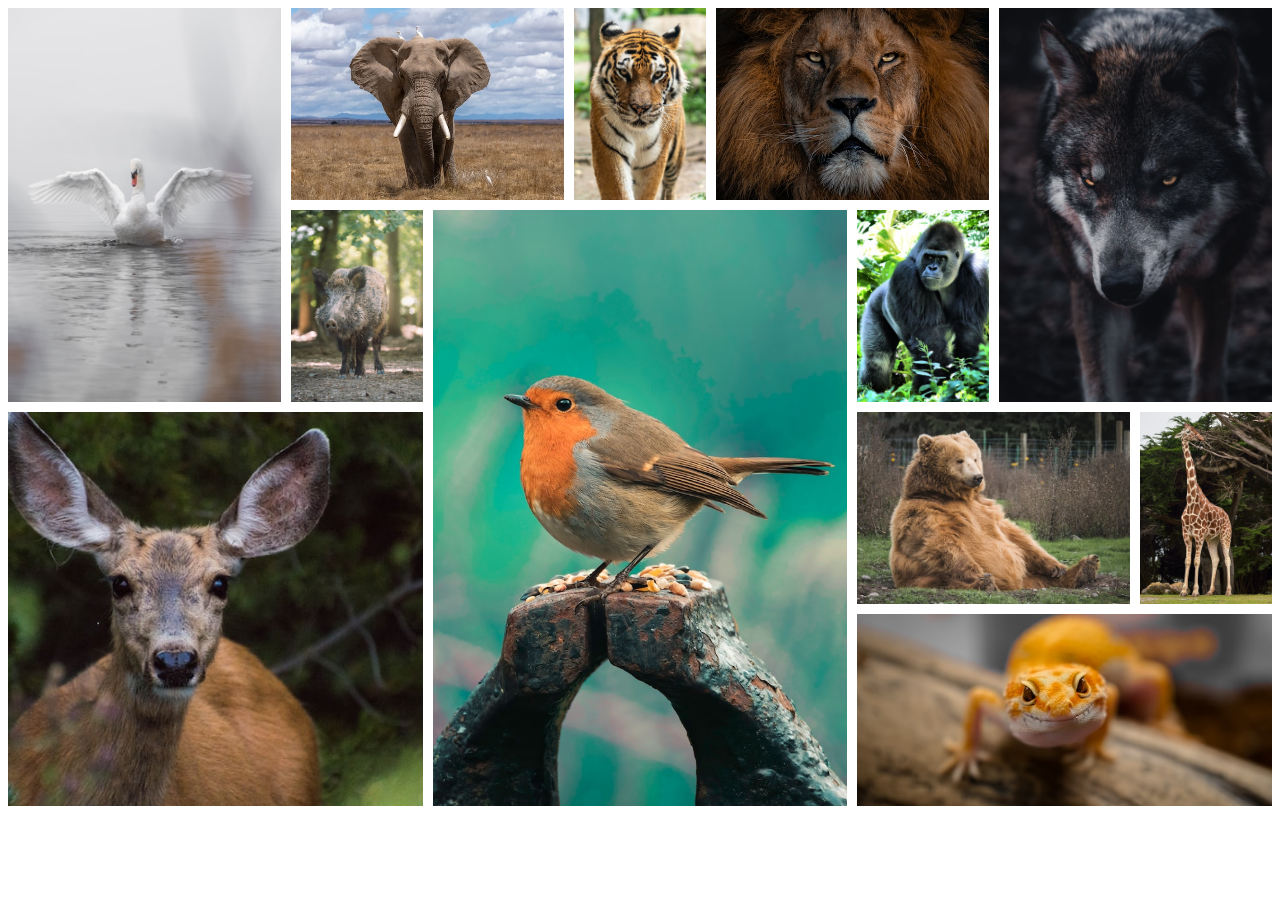
<file: index.html>
<!DOCTYPE html>
<html lang="en">
<head>
    <meta charset="UTF-8">
    <meta http-equiv="X-UA-Compatible" content="IE=edge">
    <meta name="viewport" content="width=device-width, initial-scale=1.0">
    <title>Doc</title>
    <link rel="stylesheet" href="styles.css">
</head>
<body>
    <div class="container">
        <div class="box b1">
            <img src="/images/1-swan.jpg">
        </div>
        <div class="box b2">
            <img src="/images/2-elephant.jpg">
        </div>
        <div class="box b3">
            <img src="/images/3-tiger.jpg">
        </div>
        <div class="box b4">
            <img src="/images/4-lion.jpg">
        </div>
        <div class="box b5">
            <img src="/images/5-wolf.jpg">
        </div>
        <div class="box b6">
            <img src="/images/6-wild-boar.jpg">
        </div>
        <div class="box b7">
            <img src="/images/7-bird.jpg">
        </div>
        <div class="box b8">
            <img src="/images/8-gorilla.jpg">
        </div>
        <div class="box b9">
            <img src="/images/9-doe.jpg">
        </div>
        <div class="box b10">
            <img src="/images/10-bear.jpg">
        </div>
        <div class="box b11">
            <img src="/images/11-giraffe.jpg">
        </div>
        <div class="box b12">
            <img src="/images/12-lizard.jpg">
        </div>
    </div>
</body>
</html>
</file>
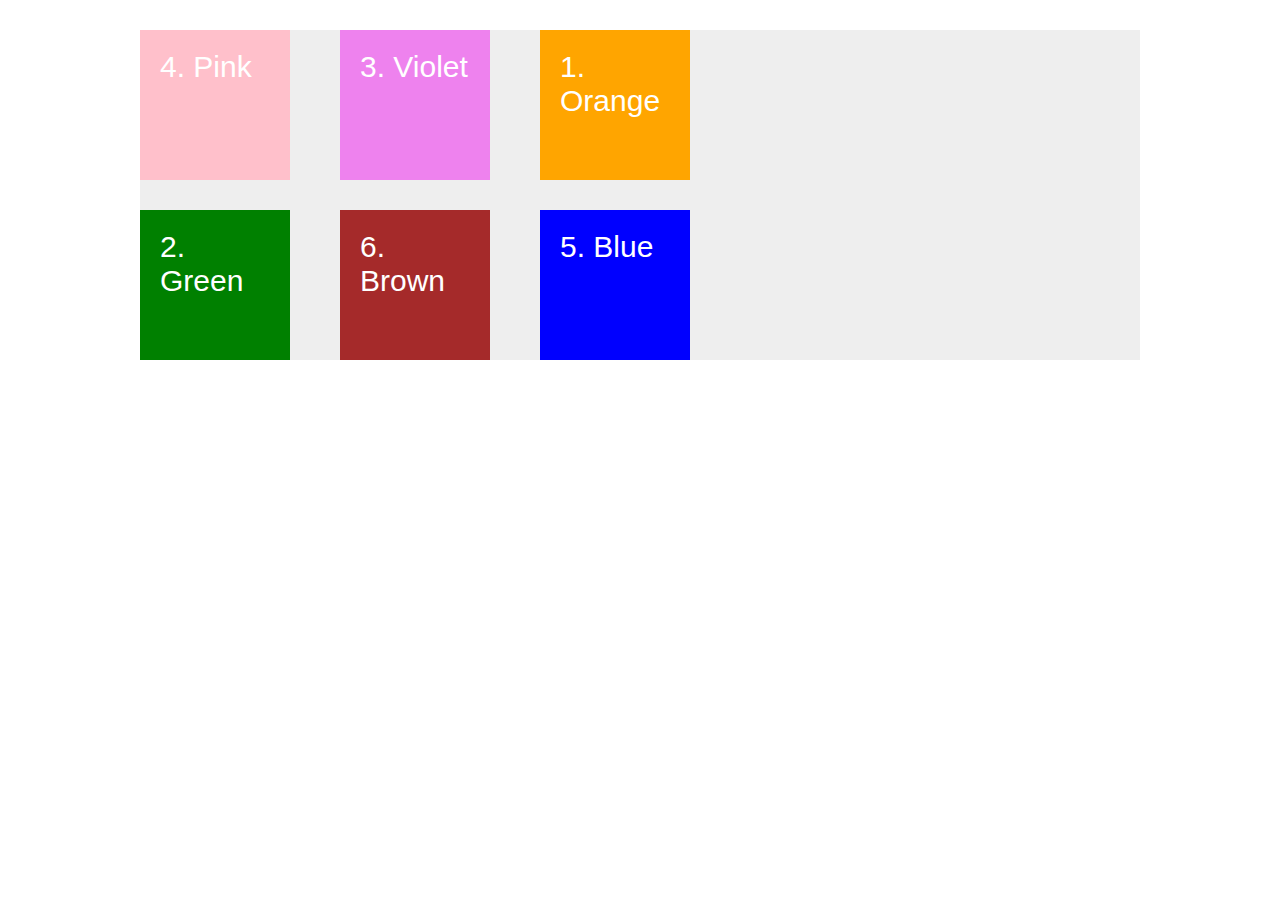
<file: grid-positioning.html>
<!DOCTYPE html>
<html lang="en">
  <head>
    <meta charset="UTF-8" />
    <meta http-equiv="X-UA-Compatible" content="IE=edge" />
    <meta name="viewport" content="width=device-width, initial-scale=1.0" />
    <title>Grid positioning</title>
    <link rel="stylesheet" href="grid-positioning.css" />
  </head>
  <body>
    <div class="container">
      <div class="item item--1">1. Orange</div>
      <div class="item item--2">2. Green</div>
      <div class="item item--3">3. Violet</div>
      <div class="item item--4">4. Pink</div>
      <div class="item item--5">5. Blue</div>
      <div class="item item--6">6. Brown</div>
    </div>
  </body>
</html>
</file>
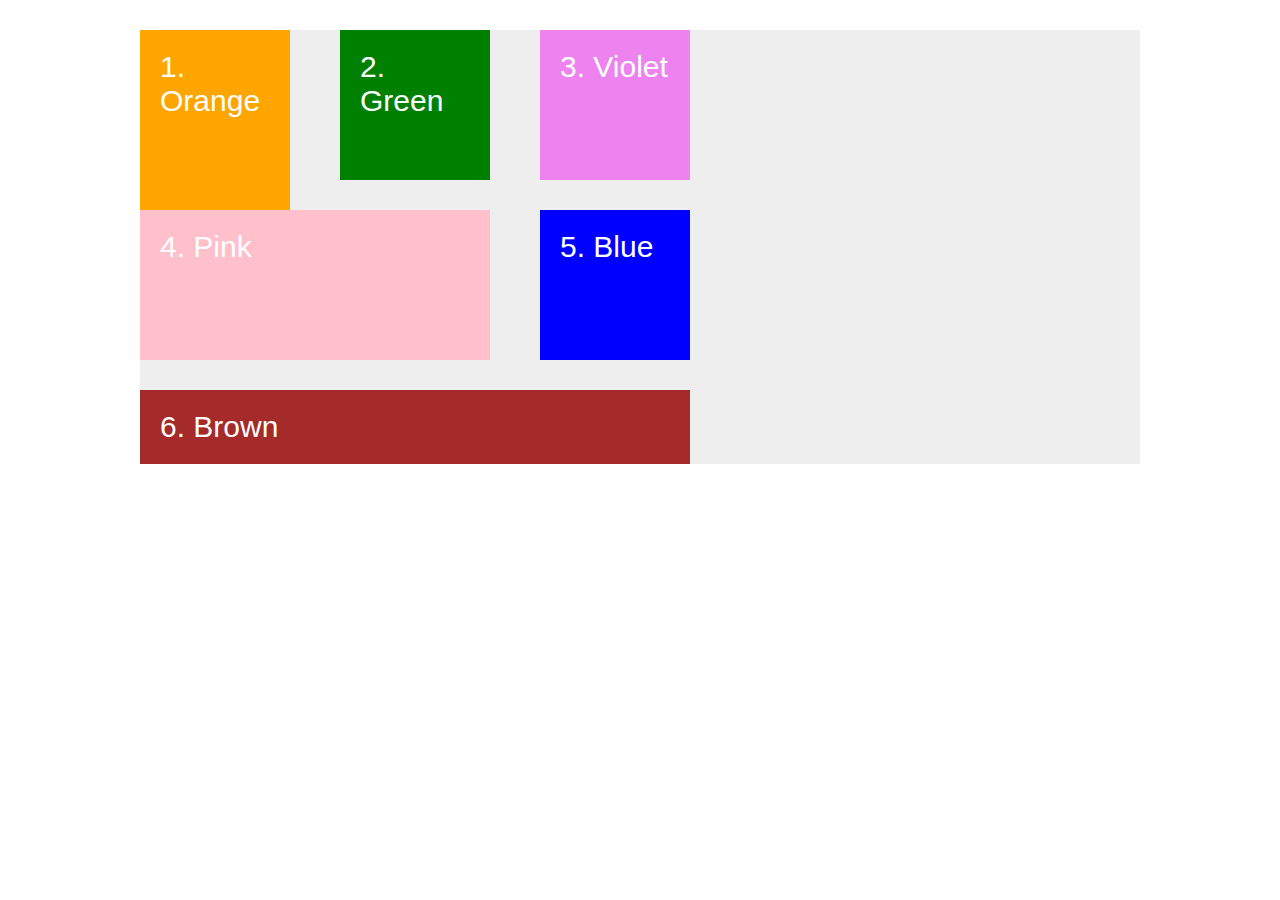
<file: grid-span.html>
<!DOCTYPE html>
<html lang="en">
  <head>
    <meta charset="UTF-8" />
    <meta http-equiv="X-UA-Compatible" content="IE=edge" />
    <meta name="viewport" content="width=device-width, initial-scale=1.0" />
    <title>Grid positioning</title>
    <link rel="stylesheet" href="grid-span.css" />
  </head>
  <body>
    <div class="container">
      <div class="item item--1">1. Orange</div>
      <div class="item item--2">2. Green</div>
      <div class="item item--3">3. Violet</div>
      <div class="item item--4">4. Pink</div>
      <div class="item item--5">5. Blue</div>
      <div class="item item--6">6. Brown</div>
    </div>
  </body>
</html>
</file>
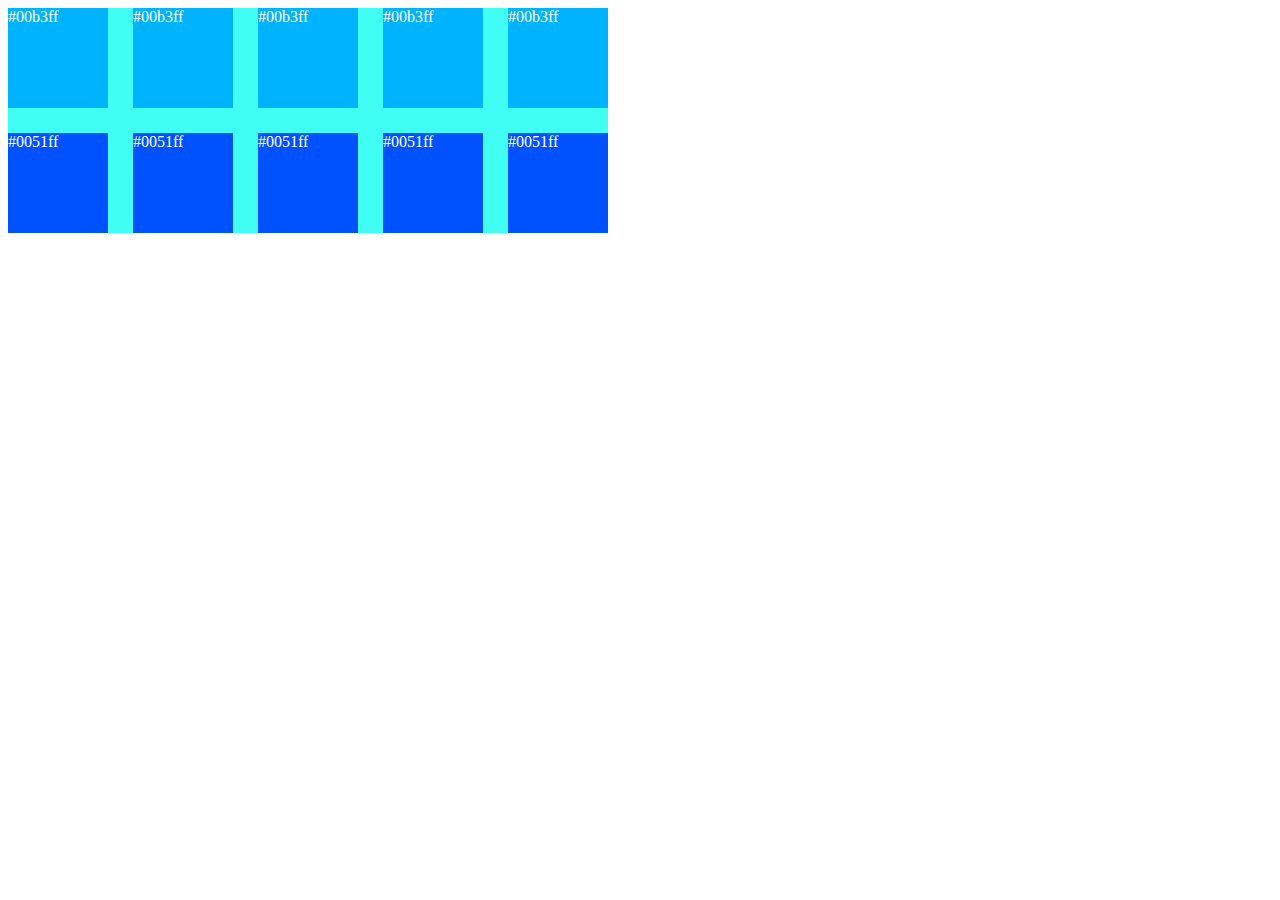
<file: grid10.html>
<!DOCTYPE html>
<html lang="en">
<head>
    <meta charset="UTF-8">
    <meta http-equiv="X-UA-Compatible" content="IE=edge">
    <meta name="viewport" content="width=device-width, initial-scale=1.0">
    <title>Document</title>
    <link rel="stylesheet" href="grid10.css">
</head>
<body>
    <div class="container">
        <div class="box type1">#00b3ff</div>
        <div class="box type1">#00b3ff</div>
        <div class="box type1">#00b3ff</div>
        <div class="box type1">#00b3ff</div>
        <div class="box type1">#00b3ff</div>
        <div class="box type2">#0051ff</div>
        <div class="box type2">#0051ff</div>
        <div class="box type2">#0051ff</div>
        <div class="box type2">#0051ff</div>
        <div class="box type2">#0051ff</div>
    </div>
</body>
</html>
</file>
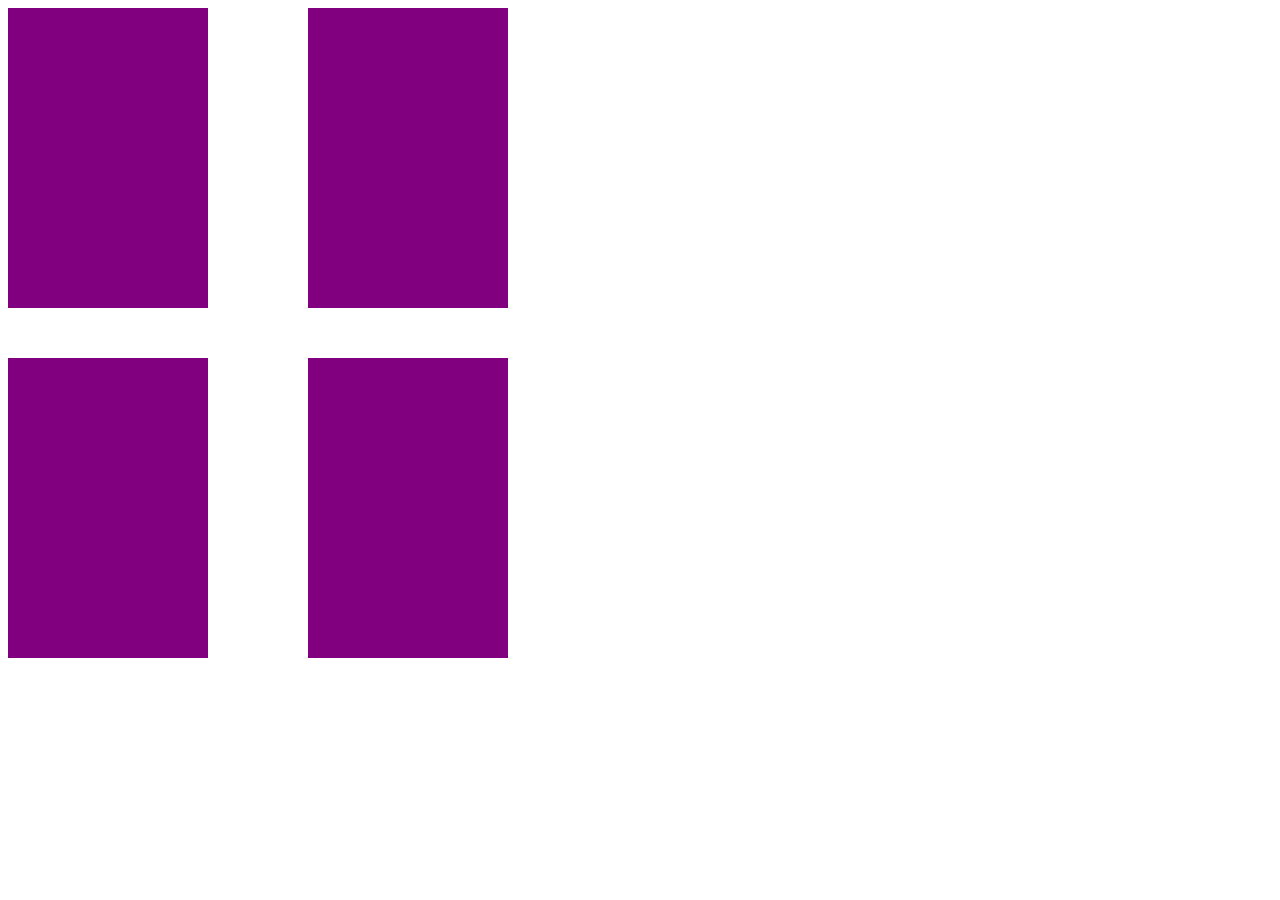
<file: grid4.html>
<!DOCTYPE html>
<html lang="en">
<head>
    <meta charset="UTF-8">
    <meta http-equiv="X-UA-Compatible" content="IE=edge">
    <meta name="viewport" content="width=device-width, initial-scale=1.0">
    <title>Document</title>
    <link rel="stylesheet" href="grid4.css">
</head>
<body>
    <div class="container">
        <div class="box"></div>
        <div class="box"></div>
        <div class="box"></div>
        <div class="box"></div>
    </div>
</body>
</html>
</file>
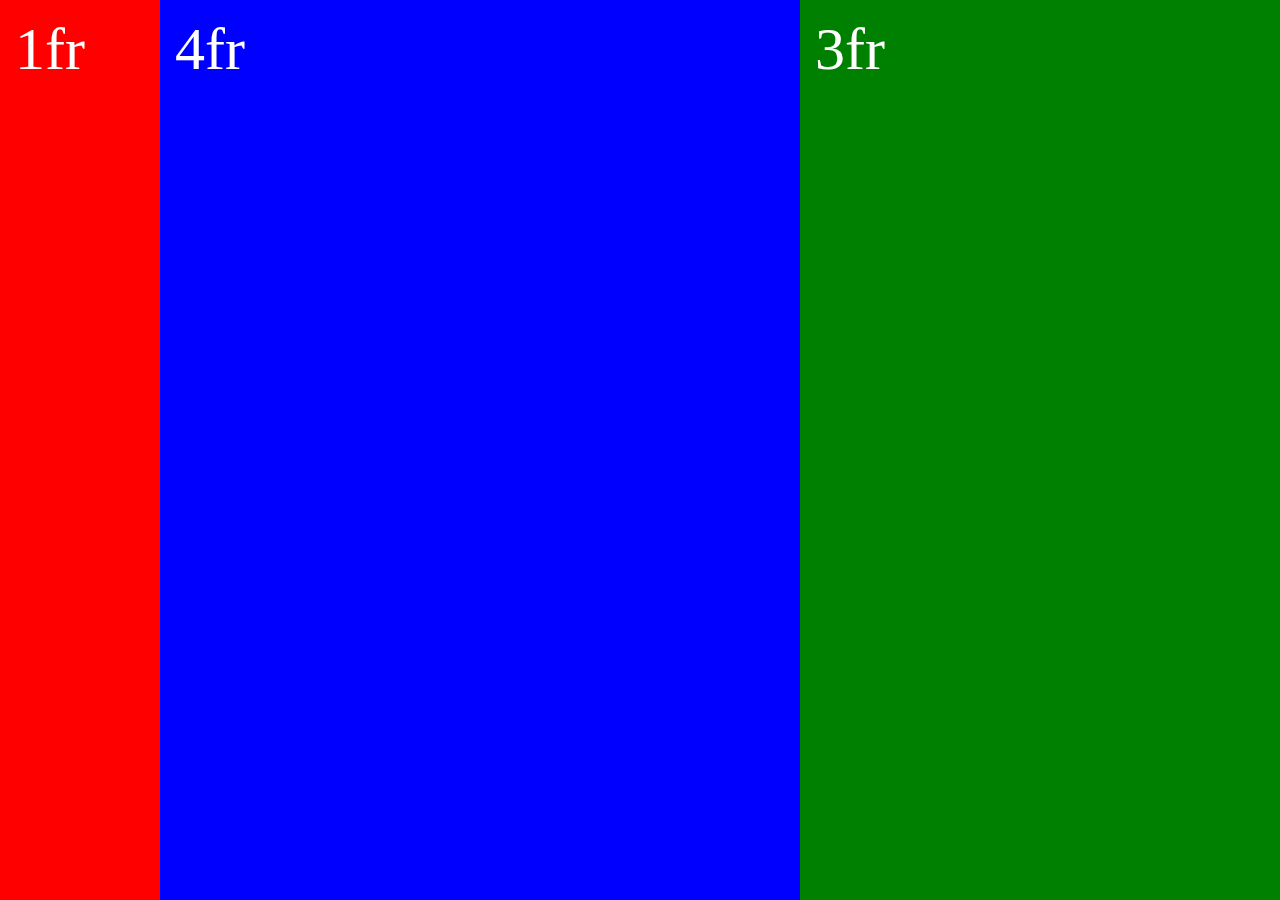
<file: layout-fr.html>
<!DOCTYPE html>
<html lang="en">
<head>
    <meta charset="UTF-8">
    <meta http-equiv="X-UA-Compatible" content="IE=edge">
    <meta name="viewport" content="width=device-width, initial-scale=1.0">
    <title>Document</title>
    <link rel="stylesheet" href="layout-fr.css">
</head>
<body>
    <div class="container">
        <div class="box b1">1fr</div>
        <div class="box b2">4fr</div>
        <div class="box b3">3fr</div>
    </div>
</body>
</html>
</file>
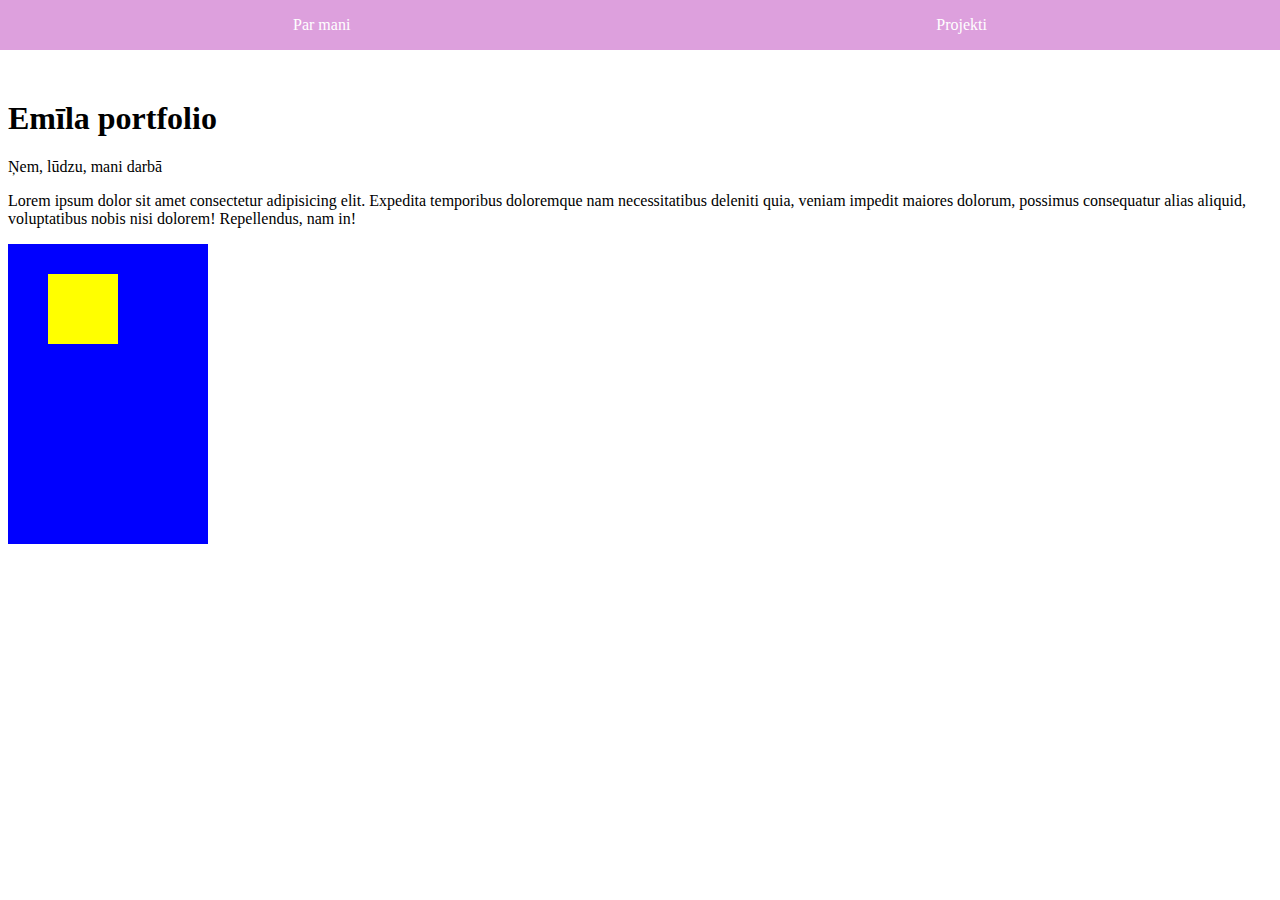
<file: navbar.html>
<!DOCTYPE html>
<html lang="lv">
<head>
    <meta charset="UTF-8">
    <meta http-equiv="X-UA-Compatible" content="IE=edge">
    <meta name="viewport" content="width=device-width, initial-scale=1.0">
    <title>Navbar project</title>
    <link rel="stylesheet" href="navbar.css">
</head>
<body>
    <header>
        <nav>
            <ul>
                <li><a href="par-mani.html">Par mani</a></li>
                <li><a href="projekti.html">Projekti</a></li>
            </ul>
        </nav>
        <img src="menu.svg" alt="Menu" />
    </header>
    <main>
        <h1>Emīla portfolio</h1>
        <p>Ņem, lūdzu, mani darbā</p>
        <p>Lorem ipsum dolor sit amet consectetur adipisicing elit. Expedita temporibus doloremque nam necessitatibus deleniti quia, veniam impedit maiores dolorum, possimus consequatur alias aliquid, voluptatibus nobis nisi dolorem! Repellendus, nam in!</p>
        <div class="parent">
            <div class="child"></div>
        </div>
    </main>
    <footer></footer>
</body>
</html>
</file>
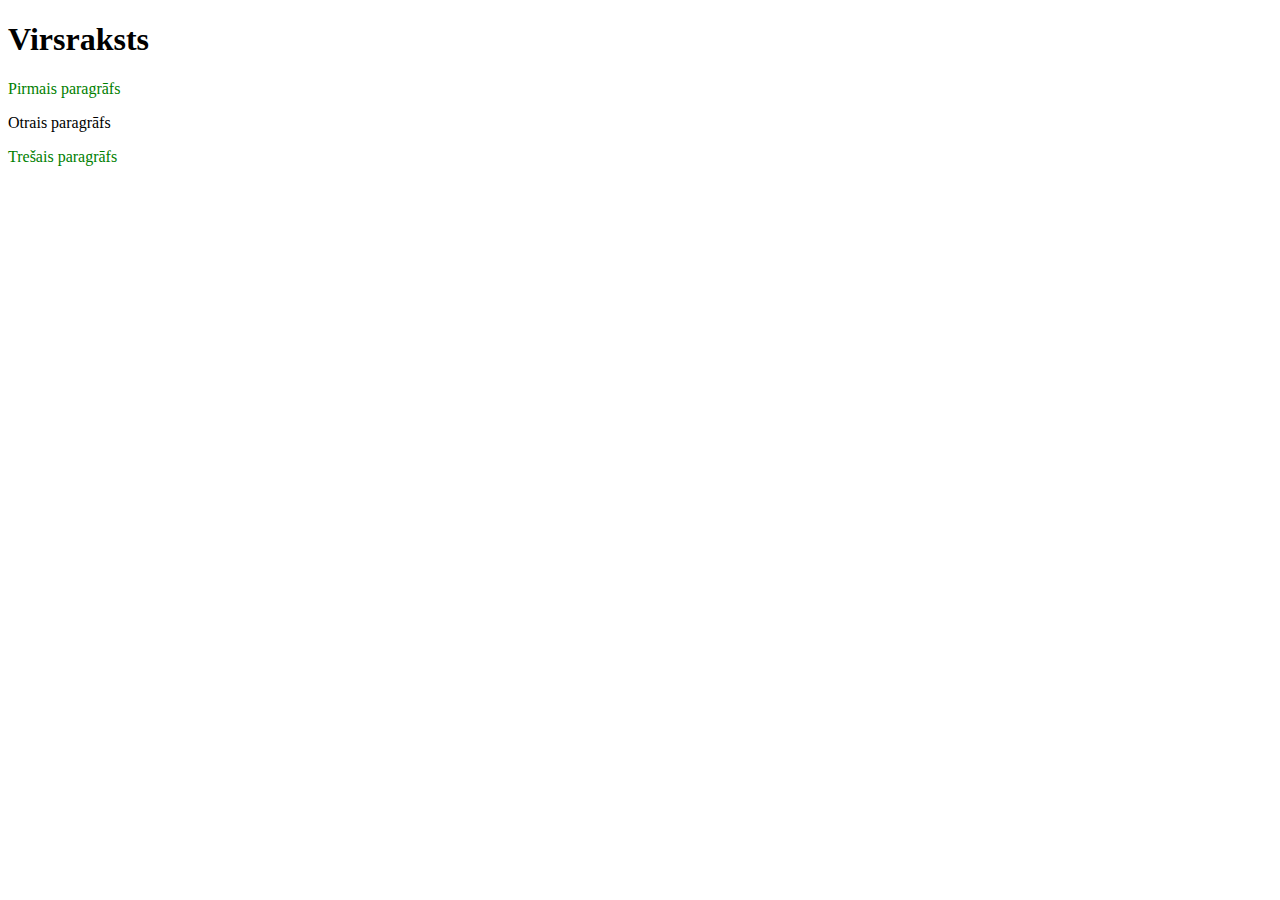
<file: Jauna mape/css-gt.html>
<!DOCTYPE html>
<html lang="lv">
<head>
    <meta charset="UTF-8">
    <meta http-equiv="X-UA-Compatible" content="IE=edge">
    <meta name="viewport" content="width=device-width, initial-scale=1.0">
    <title>CSS > selektors</title>
    <link rel="stylesheet" href="css-gt.css">
</head>
<body>
    <main>
        <h1>Virsraksts</h1>
        <p>Pirmais paragrāfs</p>
        <div>
            <p>Otrais paragrāfs</p>
        </div>
        <p>Trešais paragrāfs</p>
    </main>
</body>
</html>
</file>
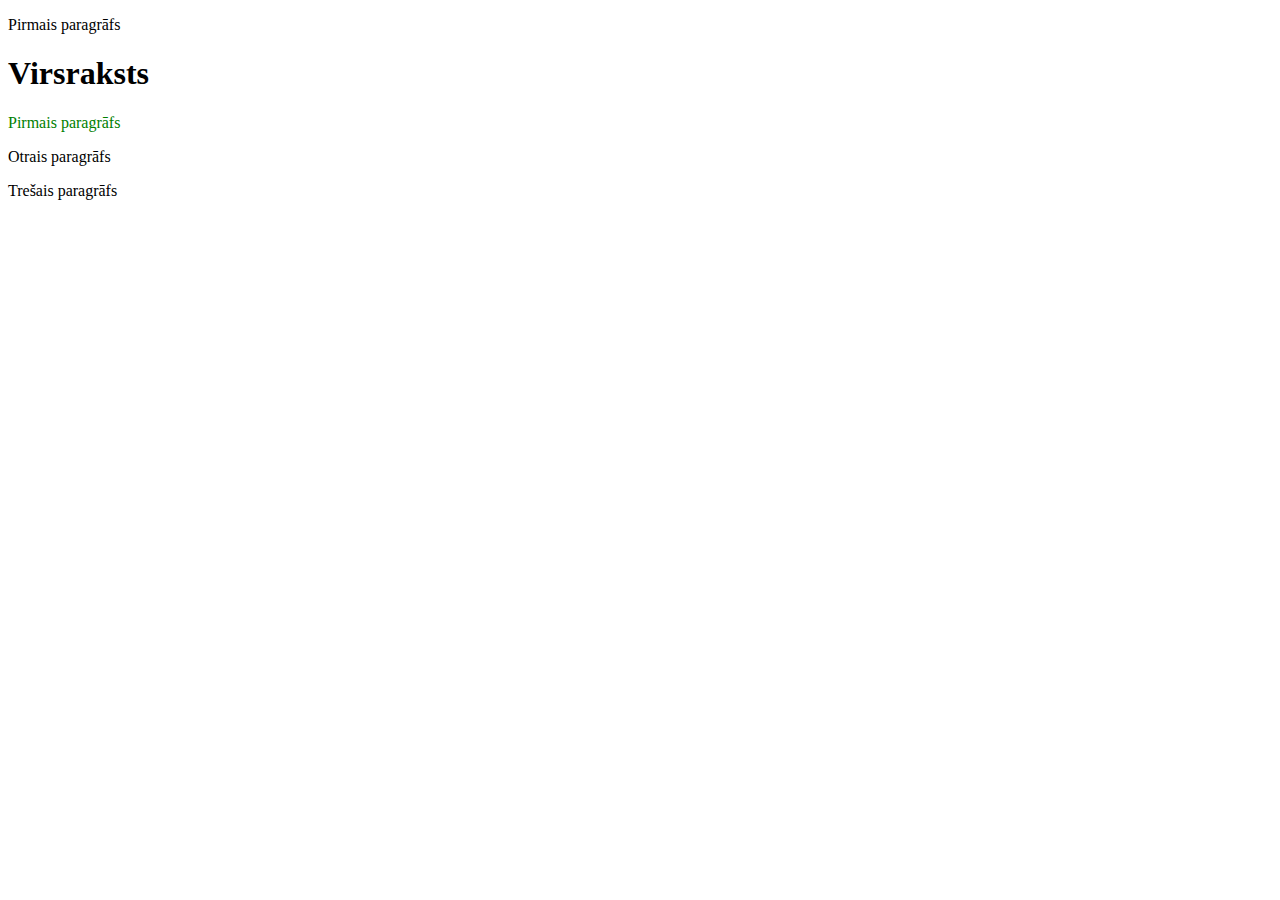
<file: Jauna mape/css-plus.html>
<!DOCTYPE html>
<html lang="lv">
<head>
    <meta charset="UTF-8">
    <meta http-equiv="X-UA-Compatible" content="IE=edge">
    <meta name="viewport" content="width=device-width, initial-scale=1.0">
    <title>CSS + selektors</title>
    <link rel="stylesheet" href="css-plus.css">
</head>
<body>
    <main>
        <p>Pirmais paragrāfs</p>
        <h1>Virsraksts</h1>
        <p>Pirmais paragrāfs</p>
        <p>Otrais paragrāfs</p>
        <p>Trešais paragrāfs</p>
    </main>
</body>
</html>
</file>
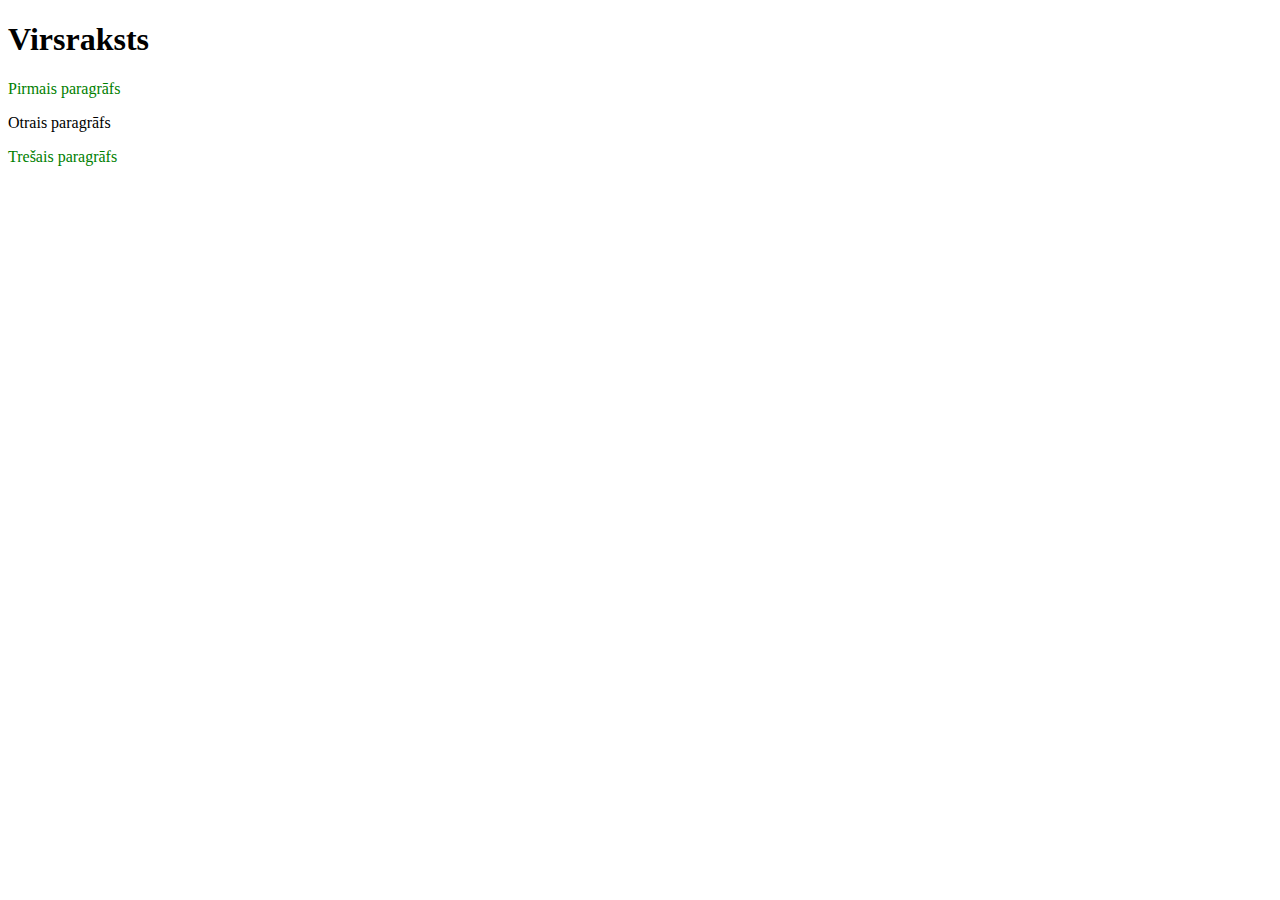
<file: Jauna mape/css-tilde.html>
<!DOCTYPE html>
<html lang="lv">
<head>
    <meta charset="UTF-8">
    <meta http-equiv="X-UA-Compatible" content="IE=edge">
    <meta name="viewport" content="width=device-width, initial-scale=1.0">
    <title>CSS ~ selektors</title>
    <link rel="stylesheet" href="css-tilde.css">
</head>
<body>
    <main>
        <h1>Virsraksts</h1>
        <p>Pirmais paragrāfs</p>
        <div>
            <p>Otrais paragrāfs</p>
        </div>
        <p>Trešais paragrāfs</p>
    </main>
</body>
</html>
</file>
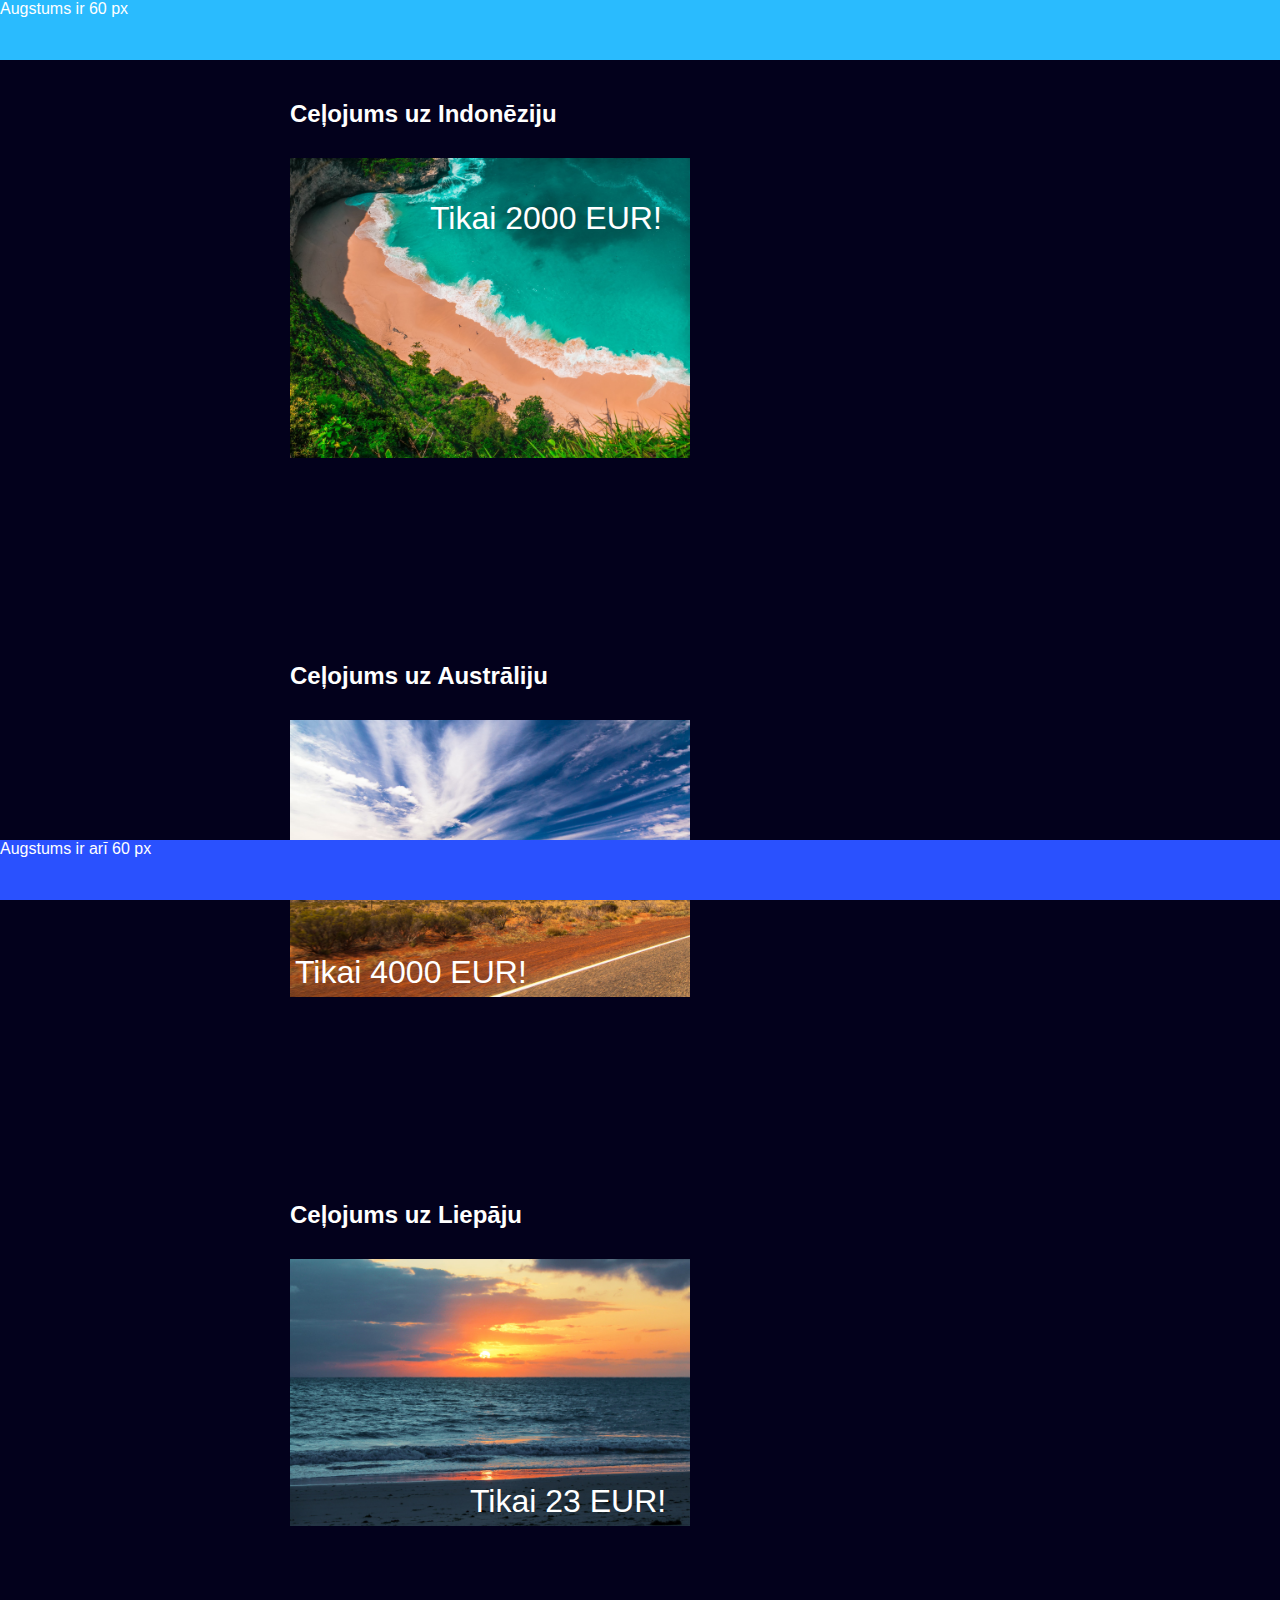
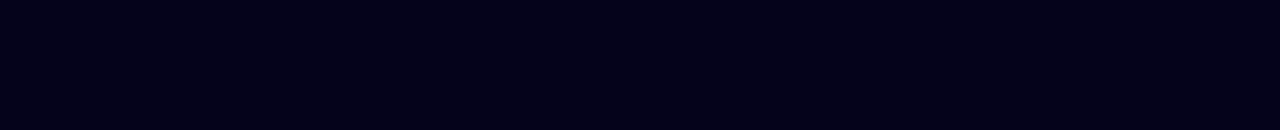
<file: Jauna mape/trip.html>
<!DOCTYPE html>
<html lang="lv">
  <head>
    <meta charset="UTF-8" />
    <meta http-equiv="X-UA-Compatible" content="IE=edge" />
    <meta name="viewport" content="width=device-width, initial-scale=1.0" />
    <title>Ceļojumi</title>
    <link rel="stylesheet" href="trip.css" />
  </head>
  <body>
    <header>Augstums ir 60 px</header>
    <main>
      <article>
        <h2>Ceļojums uz Indonēziju</h2>
        <img src="indonesia.jpg" alt="Indonēzijas pludmale" />
        <p class="indonesia">Tikai 2000 EUR!</p>
      </article>
      <article>
        <h2>Ceļojums uz Austrāliju</h2>
        <img src="australia.jpg" alt="Austrālijas akmens" />
        <p class="australia">Tikai 4000 EUR!</p>
      </article>
      <article>
        <h2>Ceļojums uz Liepāju</h2>
        <img src="liepaja.jpg" alt="Liepājas saultriets" />
        <p class="liepaja">Tikai 23 EUR!</p>
      </article>
    </main>
    <footer>Augstums ir arī 60 px</footer>
  </body>
</html>
</file>
<file: styles.css>
.container {
    display: grid;
    gap: 10px;
    width: 100%;
    grid-template-columns: repeat(9, 1fr);
    grid-template-rows: repeat(4, 15vw);
}
img {
    height: 100%;
    width: 100%;
    object-fit:cover;
}
.box.b1 {
    grid-column: 1/3;
    grid-row: 1/3;
}
.box.b2 {
    grid-column: 3/5;
    grid-row: 1/2;
}
.box.b4 {
    grid-column: 6/8;
    grid-row: 1/2;
}
.box.b5 {
    grid-column: 8/10;
    grid-row: 1/3;
}
.box.b7 {
    grid-column: 4/7;
    grid-row: 2/5;
}
.box.b9 {
    grid-column: 1/4;
    grid-row: 3/5;
}
.box.b10 {
    grid-column: 7/9;
}
.box.b12 {
    grid-column: 7/10;
}
</file>
<file: grid-positioning.css>
.container {
  background-color: #eee;
  width: 1000px;
  margin: 30px auto;

  display: grid;
  grid-template-columns: 150px 150px 150px;
  grid-template-rows: 150px 150px;

  row-gap: 30px;
  column-gap: 50px;
}

.item {
  padding: 20px;
  font-size: 30px;
  font-family: sans-serif;
  color: white;
}

.item--1 {
  background-color: orange;
  order: 3;
}

.item--2 {
  background-color: green;
  order: 4;
}

.item--3 {
  background-color: violet;
  order: 2;
}

.item--4 {
  background-color: pink;
  order: 1;
}

.item--5 {
  background-color: blue;
  order: 6;
}

.item--6 {
  background-color: brown;
  order: 5;
}
</file>
<file: grid-span.css>
.container {
  background-color: #eee;
  width: 1000px;
  margin: 30px auto;

  display: grid;
  grid-template-columns: 150px 150px 150px;
  grid-template-rows: 150px 150px;

  row-gap: 30px;
  column-gap: 50px;
}

.item {
  padding: 20px;
  font-size: 30px;
  font-family: sans-serif;
  color: white;
}

.item--1 {
  background-color: orange;
  height: 100%;
}

.item--2 {
  background-color: green;
}

.item--3 {
  background-color: violet;
}

.item--4 {
  background-color: pink;
  grid-column: span 2;
}

.item--5 {
  background-color: blue;
}

.item--6 {
  background-color: brown;
  grid-column: span 3;
}
</file>
<file: grid10.css>
.container {
    display: grid;
    row-gap: 100px;
    column-gap: 25px;
    background-color: #40fef4;
    grid-template-columns: repeat(5, 100px);
    grid-template-rows: repeat(2, 25px);
    height: 225px;
    width: 600px;
}
.box {
    height: 100px;
    width: 100px;
    color: white;
}
.box.type1 {
    background-color: #00b3ff;
}
.box.type2 {
    background-color: #0051ff;
}
</file>
<file: grid4.css>
.container {
    display: grid;
    grid-template-rows: 300px 300px;
    grid-template-columns: 200px 200px;
    row-gap: 50px;
    column-gap: 100px;
}
.box {
    background-color: purple;
    height: 300px;
    width: 200px;
}
</file>
<file: layout-fr.css>
.container {
    display: grid;
    grid-template-columns: 1fr 4fr 3fr;
    grid-template-rows:100vh;
  }
  .box {
      padding: 15px;
      color: white;
      font-size: 60px;
  }
  .box.b1 {
    background-color: red;
  }
  .box.b2 {
    background-color: blue;
  }
  .box.b3 {
    background-color: green;
  }
  body {
      margin: 0;
  }
</file>
<file: navbar.css>
:root {
    font-family: cursive;
}
header {
    position: fixed;
    top:0;
    left:0;
    background-color: plum;
    width: 100vw;
    z-index: 10;
}
main {
    margin-top: 100px;
}
ul {
    display: flex;
    justify-content: space-around;
    list-style: none;
    padding: 0;
}
a {
    text-decoration: none;
    color: white;
    height: 10vh;
}
.parent {
    width: 200px;
    height: 300px;
    background-color: blue;
    position: relative;
}
.child {
    width: 70px;
    height: 70px;
    background-color: yellow;
    position: absolute;
    top: 30px;
    left: 40px;
}
img {
    display: none;
}
@media (max-height: 500px) {
    img {
        display: block;
    }
}
</file>
<file: Jauna mape/css-gt.css>
main>p {
    color: green;
}
</file>
<file: Jauna mape/css-plus.css>
h1 + p {
    color: green;
}
</file>
<file: Jauna mape/css-tilde.css>
h1~p {
    color: green;
}
</file>
<file: Jauna mape/trip.css>
* {
  margin: 0;
  padding: 0;
  box-sizing: border-box;
}

:root {
  color: white;
  font-family: sans-serif;
}

body {
  background-color: rgb(3, 1, 28);
}

header {
  background-color: rgb(42, 187, 254);
  width: 100vw;
  height: 60px;
  position: fixed;
  top: 0;
  z-index: 10;
}

footer {
  background-color: rgb(42, 81, 254);
  width: 100vw;
  height: 60px;
  position: fixed;
  bottom: 0;
  z-index: 10;
}

main {
  max-width: 700px;
  margin: 60px auto;
}

article {
  margin-bottom: 200px;
  margin-top: 100px;
  position: relative;
}

h2 {
  margin-top: 30px;
  margin-bottom: 30px;
}

img {
  width: 400px;
}

p {
  font-size: 2rem;
  position: absolute;
}
.indonesia {
  top: 100px;
  left: 140px;
}
.australia {
  left: 5px;
  bottom: 10px;
}
.liepaja {
  left: 180px;
  bottom: 10px;
}
</file>
